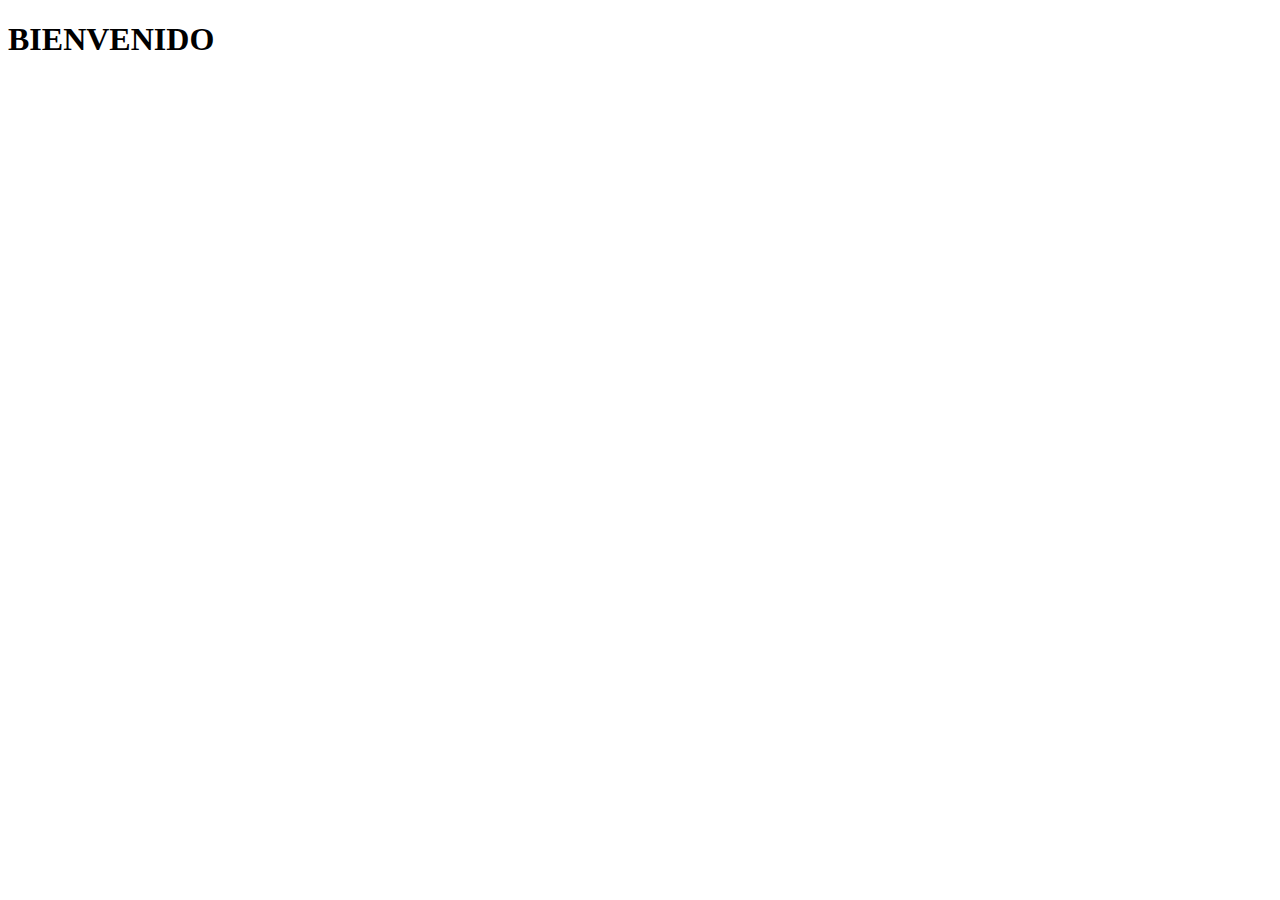
<file: src/main/webapp/home.html>
<!DOCTYPE html>
<html lang="en">
<head>
    <meta charset="UTF-8">
    <meta http-equiv="X-UA-Compatible" content="IE=edge">
    <meta name="viewport" content="width=device-width, initial-scale=1.0">
    <title>Document</title>
</head>
<body>
    <h1>BIENVENIDO</h1>
</body>
</html>
</file>
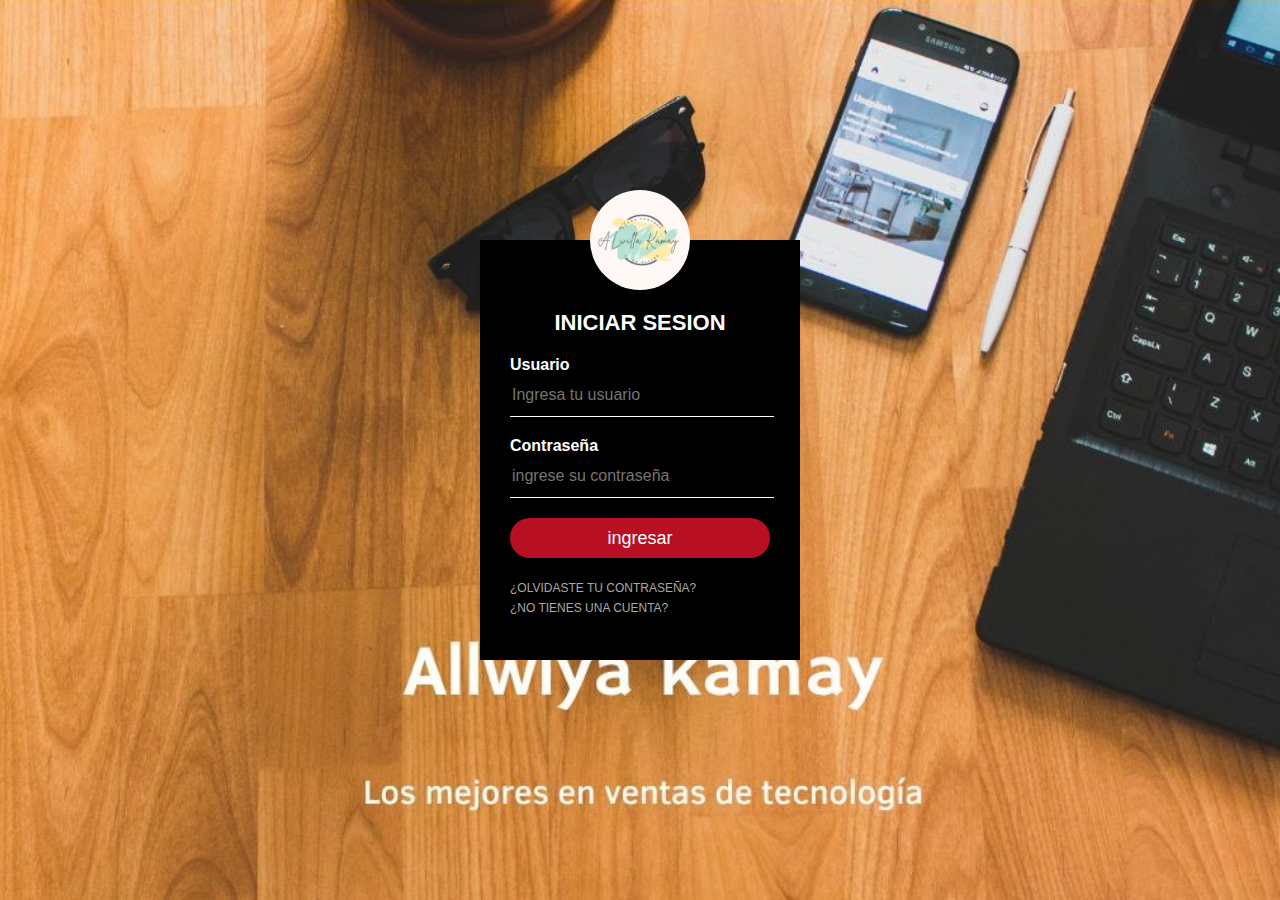
<file: src/main/webapp/login.html>
<!DOCTYPE html>
<html>
  <head>
    <meta charset="utf-8">
    <title>ALLWIYA KAMAY - login</title>
    <link href="css/login.css" rel="stylesheet" type="text/css"/>
    
  </head>
  <body>
    <form action="home.html" method="post">
    <div class="login-box">
      <img src="img/Logo2.jpg" class="avatar" alt="Avatar Image">
      <h1>INICIAR SESION</h1>
        <!-- USERNAME INPUT -->
        <p>Usuario
        <input type="text" placeholder="Ingresa tu usuario" name="usuario" ></p>
        <!-- PASSWORD INPUT -->
        <p>Contraseña
        <input type="password" placeholder="ingrese su contraseña" name="password" ></p>
        <input type="submit" value="ingresar">
        
      </form>
      <a href="#">¿OLVIDASTE TU CONTRASEÑA?</a><br>
        <a href="formulario.php">¿NO TIENES UNA CUENTA?</a>
    </div>
  </body>
</html>
</file>
<file: src/main/webapp/css/login.css>
body {
  margin: 0;
  padding: 0;
  background: url(../img/Allwiyakamay.jpg) no-repeat center top;
  background-size: cover;
  font-family: sans-serif;
  height: 100vh;
}

.login-box {
  width: 320px;
  height: 420px;
  background: #000;
  color: #fff;
  top: 50%;
  left: 50%;
  position: absolute;
  transform: translate(-50%, -50%);
  box-sizing: border-box;
  padding: 70px 30px;
}

.login-box .avatar {
  width: 100px;
  height: 100px;
  border-radius: 50%;
  position: absolute;
  top: -50px;
  left: calc(50% - 50px);
}

.login-box h1 {
  margin: 0;
  padding: 0 0 20px;
  text-align: center;
  font-size: 22px;
}

.login-box p {
  margin: 0;
  padding: 0;
  font-weight: bold;
  display: block;
}

.login-box input {
  width: 100%;
  margin-bottom: 20px;
}

.login-box input[type="text"], .login-box input[type="password"] {
  border: none;
  border-bottom: 1px solid #fff;
  background: transparent;
  outline: none;
  height: 40px;
  color: #fff;
  font-size: 16px;
}

.login-box input[type="submit"] {
  border: none;
  outline: none;
  height: 40px;
  background: #b80f22;
  color: #fff;
  font-size: 18px;
  border-radius: 20px;
}

.login-box input[type="submit"]:hover {
  cursor: pointer;
  background: #ffc107;
  color: #000;
}

.login-box a {
  text-decoration: none;
  font-size: 12px;
  line-height: 20px;
  color: darkgrey;
}

.login-box a:hover {
  color: #fff;
}
</file>
